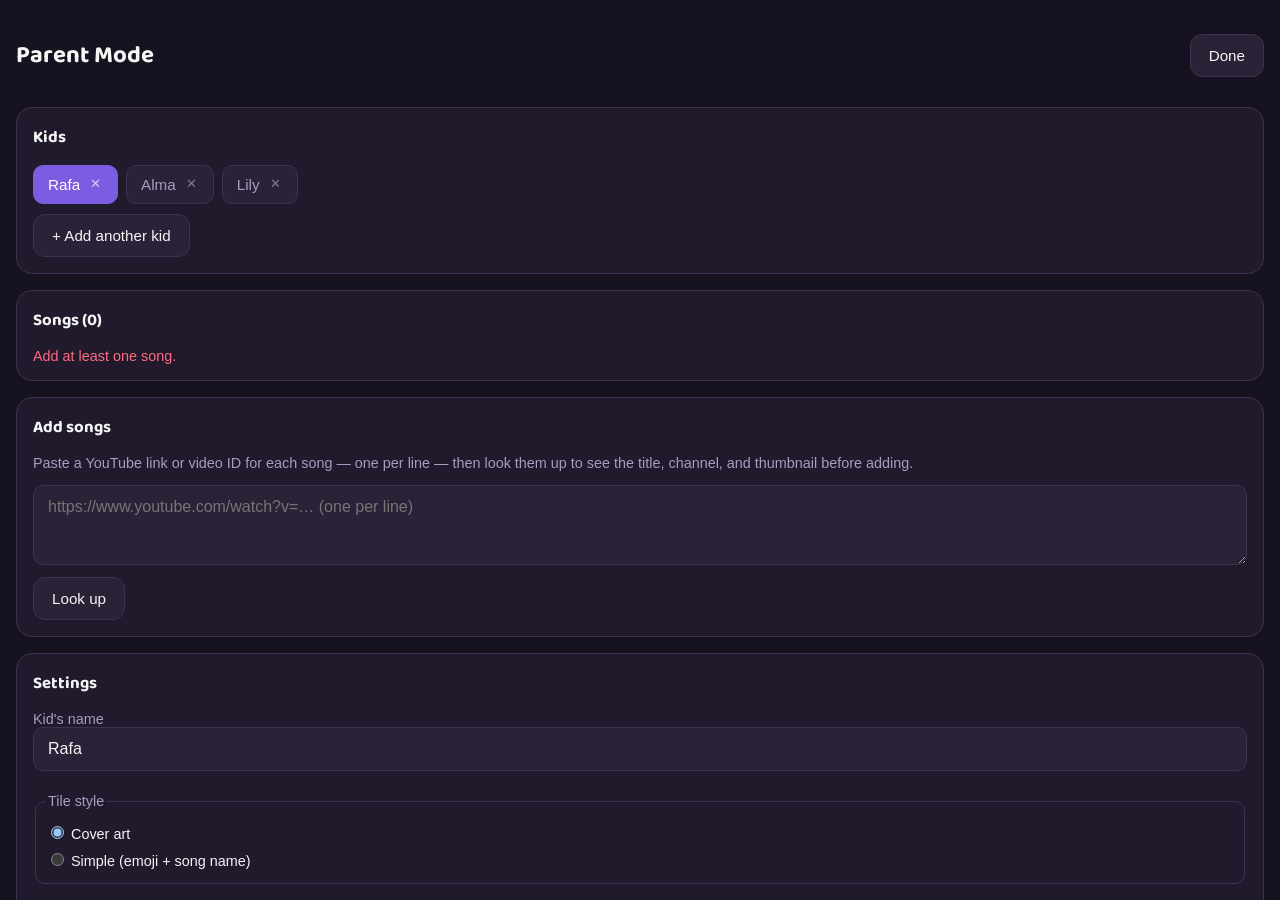
<file: index.html>
<!doctype html>
<html lang="en">
  <head>
    <meta charset="utf-8" />
    <meta name="viewport" content="width=device-width, initial-scale=1, maximum-scale=1, user-scalable=no, viewport-fit=cover" />
    <title>Kids Music Tiles</title>
    <meta name="mobile-web-app-capable" content="yes" />
    <meta name="apple-mobile-web-app-capable" content="yes" />
    <meta name="apple-mobile-web-app-status-bar-style" content="black-translucent" />
    <meta name="theme-color" content="#FFE8D6" />
    <link rel="manifest" href="manifest.webmanifest" />
    <link rel="apple-touch-icon" href="icon.svg" />
    <link rel="icon" href="icon.svg" type="image/svg+xml" />
    <link rel="preconnect" href="https://fonts.gstatic.com" crossorigin />
    <link href="https://fonts.googleapis.com/css2?family=Baloo+2:wght@500;700;800&display=swap" rel="stylesheet" />
    <link rel="stylesheet" href="style.css" />
  </head>
  <body>
    <!--
      Shown instead of the app when this page is opened as a local file
      (file://), which the module script below can't detect itself —
      Chromium refuses to even load an external `type="module"` script
      over file://, so app.js never runs and the whole page would
      otherwise stay blank with no explanation. This has to be a plain,
      non-module script so it still runs in that case.
    -->
    <div id="file-protocol-notice" hidden>
      <div class="login-card">
        <h1>Kids Music Tiles</h1>
        <p>
          This page was opened directly from a file (the address bar
          starts with <code>file://</code>), so it can't run — browsers
          block the app's own script from loading at all under
          <code>file://</code>, regardless of what it does. It needs to be
          loaded from a real web address instead.
        </p>
        <p class="muted">
          Open the deployed site instead, or serve this folder with a
          local static server (for example <code>python3 -m
          http.server</code>) and open the
          <code>http://127.0.0.1:&lt;port&gt;/</code> address it prints.
        </p>
      </div>
    </div>

    <main id="app">
      <!-- Kid mode -->
      <section id="kid-mode" class="view" hidden>
        <canvas id="kid-bg-visualizer" class="kid-bg-visualizer" aria-hidden="true" hidden></canvas>

        <div id="kid-greeting" class="kid-greeting" hidden></div>
        <div id="kid-lock-indicator" class="kid-lock-indicator" hidden aria-label="Song locked — can’t switch songs yet">🔒</div>
        <div id="kid-lock-toast" class="kid-lock-toast" hidden>🎵 Let’s finish this song first!</div>

        <div id="kid-grid" class="kid-grid"></div>

        <div id="sparkle-layer" class="sparkle-layer" aria-hidden="true"></div>

        <div id="kid-error" class="kid-error" hidden>
          <svg viewBox="0 0 200 140" class="cloud-illustration" aria-hidden="true">
            <ellipse cx="100" cy="80" rx="70" ry="40" fill="#EAE0FF" />
            <circle cx="55" cy="65" r="30" fill="#EAE0FF" />
            <circle cx="130" cy="60" r="35" fill="#EAE0FF" />
            <circle cx="95" cy="55" r="4" fill="#8A7FB8" />
            <path d="M85 55 q5 -6 10 0" stroke="#8A7FB8" stroke-width="3" fill="none" stroke-linecap="round" />
            <circle cx="125" cy="55" r="4" fill="#8A7FB8" />
            <path d="M115 55 q5 -6 10 0" stroke="#8A7FB8" stroke-width="3" fill="none" stroke-linecap="round" />
            <path d="M92 68 q8 8 16 0" stroke="#8A7FB8" stroke-width="3" fill="none" stroke-linecap="round" />
            <text x="148" y="34" font-size="20" fill="#B8ACDE" font-family="'Baloo 2', sans-serif">z</text>
            <text x="163" y="20" font-size="15" fill="#B8ACDE" font-family="'Baloo 2', sans-serif">z</text>
          </svg>
          <div id="kid-error-detail" class="kid-error-detail"></div>
        </div>

        <button id="parent-gate-btn" class="parent-gate-btn" aria-label="Parent settings">
          <span class="parent-gate-fill"></span>
        </button>

        <div id="now-playing-overlay" class="now-playing-overlay" hidden>
          <div id="np-title" class="np-title"></div>
          <div class="np-row">
            <button id="back-to-tiles-btn" class="np-back" aria-label="Pause and go back to tiles">&#9209;</button>
            <div id="np-art" class="np-art"></div>
            <div class="np-progress"><div id="np-progress-bar" class="np-progress-bar"></div></div>
            <button id="np-play-pause" class="np-play-pause" aria-label="Play or pause">&#9208;</button>
            <button id="np-viz-toggle" class="np-viz-toggle" aria-label="Toggle music visualizer" aria-pressed="false">
              <span class="viz-toggle-icon"><i></i><i></i><i></i></span>
              <span class="viz-toggle-winamp-icon" aria-hidden="true">🪩</span>
            </button>
          </div>
          <canvas id="np-visualizer" class="np-visualizer" aria-hidden="true" hidden></canvas>
        </div>
      </section>

      <!-- Parent gate challenge -->
      <section id="parent-gate-view" class="view" hidden>
        <form id="parent-gate-form" class="parent-gate-card">
          <h2 id="parent-gate-title">Enter parent PIN</h2>
          <p id="parent-gate-message" class="muted"></p>
          <input id="parent-gate-input" type="password" inputmode="numeric" pattern="[0-9]*" maxlength="4" autocomplete="off" class="pin-input" />
          <div id="parent-gate-error" class="warning" hidden></div>
          <div class="parent-gate-actions">
            <button type="button" id="parent-gate-cancel-btn" class="small-btn">Back to tiles</button>
            <button type="submit" class="big-btn">Continue</button>
          </div>
        </form>
      </section>

      <!-- Parent mode -->
      <section id="parent-mode-view" class="view" hidden>
        <header class="parent-header">
          <h1>Parent Mode</h1>
          <button id="parent-done-btn" class="small-btn">Done</button>
        </header>

        <section class="parent-section kids-section">
          <h2>Kids</h2>
          <div id="kid-tabs" class="kid-tabs"></div>
          <button type="button" id="add-kid-btn" class="small-btn">+ Add another kid</button>
        </section>

        <section class="parent-section">
          <h2>Songs (<span id="tile-count">0</span>)</h2>
          <div id="tile-count-warning" class="warning" hidden></div>
          <div id="tile-remove-status" class="tile-remove-status" role="status" aria-live="polite" hidden></div>
          <ul id="tile-list" class="tile-list"></ul>
        </section>

        <section class="parent-section">
          <h2>Add songs</h2>
          <p class="muted">
            Paste a YouTube link or video ID for each song — one per line — then
            look them up to see the title, channel, and thumbnail before adding.
          </p>
          <textarea id="add-links-input" class="text-input" rows="3" placeholder="https://www.youtube.com/watch?v=… (one per line)"></textarea>
          <button id="add-links-btn" class="small-btn">Look up</button>
          <div id="add-links-error" class="warning" hidden></div>
          <button id="add-all-btn" class="small-btn" hidden>Add all</button>
          <div id="add-links-results" class="result-list"></div>
        </section>

        <section class="parent-section">
          <h2>Settings</h2>
          <label class="settings-field">
            Kid's name
            <input id="kid-name-input" type="text" class="text-input" placeholder="e.g. Emma" maxlength="40" />
          </label>
          <fieldset class="settings-field">
            <legend>Tile style</legend>
            <label><input type="radio" name="tile-display" value="cover" /> Cover art</label>
            <label><input type="radio" name="tile-display" value="simple" /> Simple (emoji + song name)</label>
          </fieldset>
          <fieldset class="settings-field">
            <legend>When a song ends</legend>
            <label><input type="radio" name="end-of-song" value="stop" /> Stop</label>
            <label><input type="radio" name="end-of-song" value="repeat" /> Repeat this song</label>
            <label><input type="radio" name="end-of-song" value="continue" /> Continue to next tile</label>
          </fieldset>
          <fieldset class="settings-field">
            <legend>Background visualizer</legend>
            <label><input type="radio" name="visualizer-mode" value="off" /> Off</label>
            <label><input type="radio" name="visualizer-mode" value="subtle" /> Subtle glow</label>
            <label><input type="radio" name="visualizer-mode" value="winamp" /> Winamp mode (bright &amp; bold)</label>
          </fieldset>
          <label class="settings-field">
            Max volume (<span id="volume-value">100</span>%)
            <input id="volume-slider" type="range" min="0" max="100" value="100" />
          </label>
          <label class="settings-field">
            Sleep timer
            <select id="sleep-timer-select">
              <option value="">Off</option>
              <option value="15">15 minutes</option>
              <option value="30">30 minutes</option>
              <option value="45">45 minutes</option>
              <option value="60">60 minutes</option>
            </select>
          </label>
          <label class="settings-field settings-checkbox">
            <input id="hide-explicit-toggle" type="checkbox" />
            Hide explicit tracks
          </label>
          <label class="settings-field settings-checkbox">
            <input id="song-lock-toggle" type="checkbox" />
            Lock each song for 1 minute (no skipping to another tile right away)
          </label>
          <button id="change-pin-btn" class="small-btn">Change PIN</button>

          <div class="settings-field">
            <strong>Background playback (experimental)</strong>
            <p class="muted">
              Free YouTube accounts can't keep playing once you switch apps or
              lock the screen — only Premium accounts can, and that's decided
              by YouTube itself, not by this app. If this device's browser is
              already signed into a YouTube Premium account, trying to use
              that session here <em>might</em> let songs keep playing in the
              background — it isn't guaranteed even then, and it means
              YouTube's normal tracking cookies get set during playback
              (this app uses a privacy-preserving embed by default, which
              turning this on trades away). Applies device-wide, and reloads
              the app to take effect.
            </p>
            <div id="signed-in-session-status" class="muted"></div>
            <div class="row-actions">
              <a href="https://www.youtube.com" target="_blank" rel="noopener" class="small-btn">Open YouTube to sign in ↗</a>
              <button type="button" id="signed-in-session-btn" class="small-btn"></button>
            </div>
          </div>
        </section>

        <section class="parent-section bottom-actions-section">
          <button id="save-btn" class="big-btn full-width-btn">Save</button>
          <div id="save-status" class="muted save-status" aria-live="polite"></div>

          <div class="backup-actions">
            <h3 class="action-group-label">Back up &amp; share this setup</h3>
            <div class="row-actions">
              <button id="export-btn" class="small-btn">Export</button>
              <button id="import-btn" class="small-btn">Import</button>
              <button id="copy-link-btn" class="small-btn">Copy setup link</button>
            </div>
          </div>

          <button id="parent-done-btn-bottom" class="small-btn done-btn-bottom">Done</button>

          <input id="import-file-input" type="file" accept="application/json" hidden />
          <input id="color-picker-input" type="color" hidden />
        </section>
      </section>

      <!--
        Replaces window.confirm/alert/prompt everywhere in the app: those
        render as unstyled native browser chrome, which clashes hard with
        an otherwise fully custom UI in both kid and parent mode. Sits
        outside every .view on purpose so it works no matter which one is
        currently showing. See dialog.js.
      -->
      <div id="app-modal-backdrop" class="app-modal-backdrop" hidden>
        <div id="app-modal" class="app-modal" role="alertdialog" aria-modal="true" aria-labelledby="app-modal-title">
          <h3 id="app-modal-title"></h3>
          <p id="app-modal-message"></p>
          <input id="app-modal-input" class="text-input app-modal-input" hidden />
          <div class="app-modal-actions">
            <button type="button" id="app-modal-cancel-btn" class="small-btn"></button>
            <button type="button" id="app-modal-confirm-btn" class="big-btn"></button>
          </div>
        </div>
      </div>
    </main>

    <script>
      if (location.protocol === 'file:') {
        document.getElementById('file-protocol-notice').hidden = false;
        document.getElementById('app').hidden = true;
      }
    </script>
    <script type="module" src="app.js"></script>
  </body>
</html>
</file>
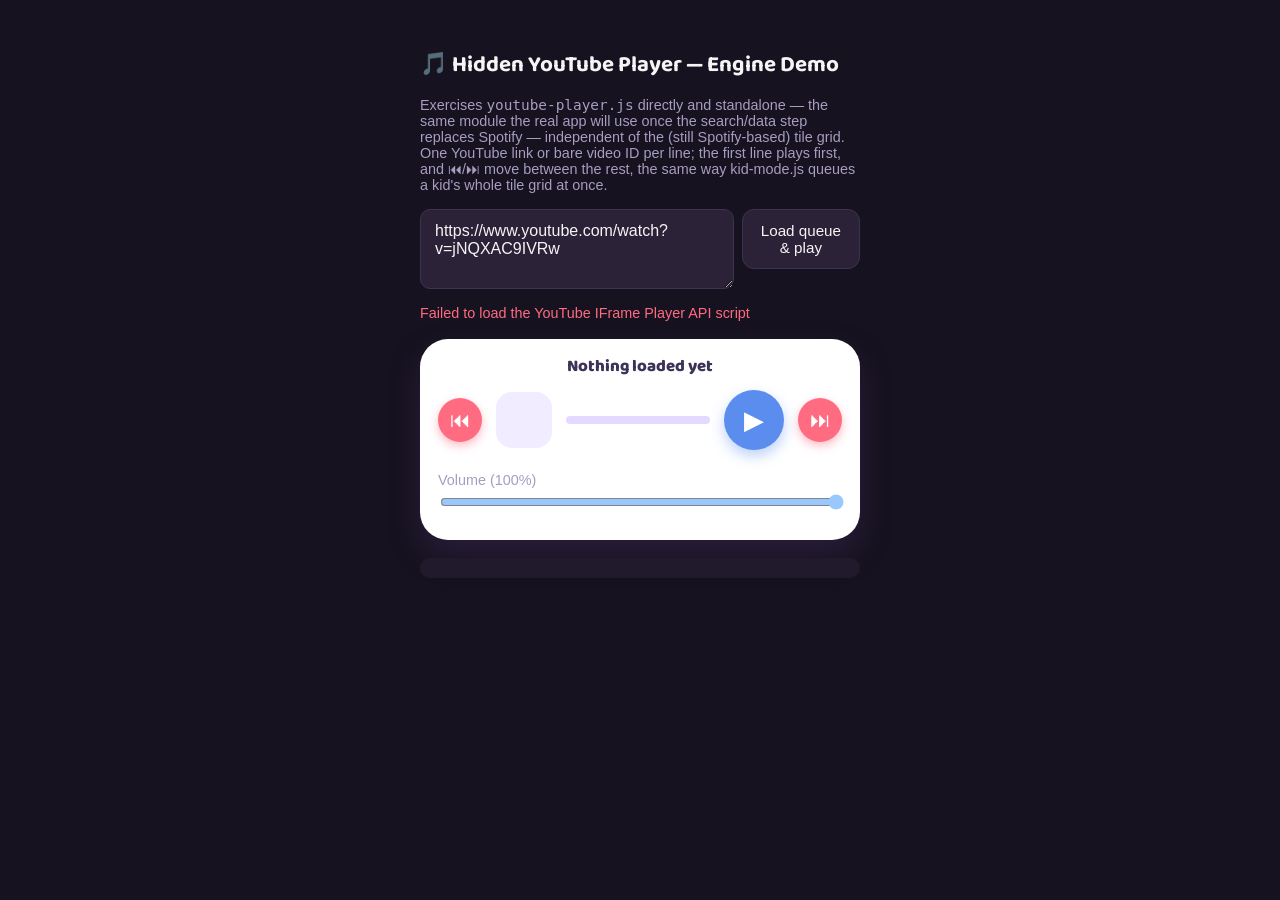
<file: youtube-player-demo.html>
<!doctype html>
<html lang="en">
  <head>
    <meta charset="utf-8" />
    <meta name="viewport" content="width=device-width, initial-scale=1" />
    <title>Hidden YouTube Player — Engine Demo</title>
    <link rel="preconnect" href="https://fonts.gstatic.com" crossorigin />
    <link href="https://fonts.googleapis.com/css2?family=Baloo+2:wght@500;700;800&display=swap" rel="stylesheet" />
    <link rel="stylesheet" href="style.css" />
    <style>
      /* Demo-page chrome only — not part of the reusable app UI, so it
         stays out of style.css. Everything below (.now-playing-overlay,
         .np-*, .text-input, .small-btn, .warning, .settings-field) is a
         real class from the actual kids' app, reused as-is to prove the
         engine drives the real UI look, not a lookalike. */
      body {
        display: flex;
        justify-content: center;
        min-height: 100vh;
        padding: 32px 16px;
      }
      .demo-shell {
        max-width: 440px;
        width: 100%;
      }
      .demo-shell h1 {
        font-family: 'Baloo 2', ui-rounded, sans-serif;
        font-size: 1.4rem;
        margin-bottom: 4px;
      }
      .demo-input-row {
        display: flex;
        gap: 8px;
        margin: 16px 0 6px;
        align-items: flex-start;
      }
      .demo-input-row textarea {
        flex: 1;
        min-height: 64px;
        resize: vertical;
      }
      .demo-log {
        margin-top: 18px;
        background: var(--surface);
        border-radius: 12px;
        padding: 10px 12px;
        font-size: 0.76rem;
        font-family: ui-monospace, SFMono-Regular, Menlo, monospace;
        max-height: 180px;
        overflow-y: auto;
        color: var(--muted);
      }
      .demo-log div {
        margin-bottom: 2px;
      }
      .now-playing-overlay.demo-static {
        position: static;
        margin-top: 18px;
        color: #3d3358;
      }
      .demo-volume-row {
        margin-top: 12px;
      }
    </style>
  </head>
  <body>
    <div class="demo-shell">
      <h1>🎵 Hidden YouTube Player — Engine Demo</h1>
      <p class="muted">
        Exercises <code>youtube-player.js</code> directly and standalone — the same module the
        real app will use once the search/data step replaces Spotify — independent of the
        (still Spotify-based) tile grid. One YouTube link or bare video ID per line; the first
        line plays first, and ⏮/⏭ move between the rest, the same way kid-mode.js queues a
        kid's whole tile grid at once.
      </p>

      <div class="demo-input-row">
        <textarea id="demo-video-input" class="text-input" rows="3"></textarea>
        <button id="demo-load-btn" class="small-btn">Load queue<br />&amp; play</button>
      </div>
      <div id="demo-error" class="warning" hidden></div>
      <div id="demo-ready" class="muted">Loading the YouTube IFrame API…</div>

      <div id="now-playing-overlay" class="now-playing-overlay demo-static">
        <div id="np-title" class="np-title">Nothing loaded yet</div>
        <div id="np-ad-notice" class="np-ad-notice" hidden>🔊 Playing an advertisement…</div>
        <div class="np-row">
          <button id="np-previous" class="np-back" aria-label="Previous">⏮</button>
          <div id="np-art" class="np-art"></div>
          <div class="np-progress"><div id="np-progress-bar" class="np-progress-bar"></div></div>
          <button id="np-play-pause" class="np-play-pause" aria-label="Play or pause">▶</button>
          <button id="np-next" class="np-back" aria-label="Next">⏭</button>
        </div>
        <label class="settings-field demo-volume-row">
          Volume (<span id="demo-volume-value">100</span>%)
          <input id="demo-volume-slider" type="range" min="0" max="100" value="100" />
        </label>
      </div>

      <div id="demo-log" class="demo-log"></div>
    </div>

    <script type="module" src="youtube-player-demo.js"></script>
  </body>
</html>
</file>
<file: style.css>
:root {
  color-scheme: dark;
  /* A dark theme, but a warm purple-tinted one rather than neutral gray —
     ties parent mode back to kid mode's purple accent family (the gate
     button/PIN screen already use this hue) instead of reading as an
     unrelated generic admin panel bolted onto a colorful kids' app. */
  --bg: #16121f;
  --surface: #211a2c;
  --surface-2: #2b2238;
  --text: #f5f5f5;
  --muted: #a89cc0;
  --accent: #7c5ce0;
  --accent-active: #634ab3;
  --danger: #ff6b81;
  --border: #3d3350;
}

* {
  box-sizing: border-box;
}

html,
body {
  height: 100%;
  margin: 0;
  overscroll-behavior: none;
}

body {
  background: var(--bg);
  color: var(--text);
  font-family: -apple-system, BlinkMacSystemFont, 'Segoe UI', Roboto, sans-serif;
}

#app {
  height: 100vh;
  /* Mobile browsers report 100vh as if their address bar were hidden, so a
     bottom-anchored absolutely positioned child (the now-playing bar) ends
     up partly below the actually-visible fold whenever that chrome is
     shown — it looks shoved against the edge instead of floating above it.
     100dvh tracks the real, current viewport; older browsers that don't
     understand it just ignore this line and keep the 100vh above. */
  height: 100dvh;
  overflow: hidden;
}

.view {
  height: 100%;
}

[hidden] {
  display: none !important;
}

button {
  font-family: inherit;
}

h1,
h2 {
  font-family: 'Baloo 2', ui-rounded, 'Segoe UI', sans-serif;
}

/* ---------- file:// notice (replaces #app; app.js can't load to hide it itself) ---------- */
#file-protocol-notice {
  height: 100vh;
  display: flex;
  align-items: center;
  justify-content: center;
  padding: 24px;
}
#file-protocol-notice code {
  background: var(--surface-2);
  border-radius: 4px;
  padding: 1px 5px;
  font-size: 0.9em;
}

/* ---------- Login (vestigial: only .login-card is still used, by the
   file-protocol notice — the Spotify login view itself is gone) ---------- */
.login-card {
  text-align: center;
  padding: 24px;
}
.login-card h1 {
  margin-bottom: 24px;
}

.big-btn {
  font-size: 1.3rem;
  padding: 22px 36px;
  border-radius: 18px;
  border: none;
  background: var(--accent);
  color: #fff;
  font-weight: 700;
  cursor: pointer;
}
.big-btn:active {
  background: var(--accent-active);
}
.small-btn {
  font-size: 0.95rem;
  padding: 12px 18px;
  border-radius: 12px;
  border: 1px solid var(--border);
  background: var(--surface-2);
  color: var(--text);
  cursor: pointer;
}
.small-btn:disabled {
  color: var(--muted);
  cursor: not-allowed;
}
.warning {
  color: var(--danger);
  font-size: 0.9rem;
  margin-top: 8px;
}
.muted {
  color: var(--muted);
  font-size: 0.9rem;
}
/* ---------- Kid mode ---------- */
#kid-mode {
  position: relative;
  height: 100%;
  touch-action: manipulation;
  overscroll-behavior: none;
  -webkit-user-select: none;
  user-select: none;
  -webkit-touch-callout: none;
  background: linear-gradient(160deg, #fff3e0 0%, #ffe1ec 45%, #dcf2ff 100%);
}

.kid-bg-visualizer {
  /* Sits between #kid-mode's own gradient and everything else in kid
     mode — an ambient glow behind the tiles, never competing with them.
     Opacity/blur (in visualizer.js's 'ambient-backdrop' variant) already
     keeps it subtle; z-index here is what keeps it strictly *behind* the
     grid rather than relying on DOM order, since an absolutely positioned
     element doesn't naturally stack below a static sibling that follows it. */
  position: absolute;
  inset: 0;
  z-index: 0;
  width: 100%;
  height: 100%;
  transition: opacity 0.4s ease;
}

.kid-greeting {
  /* Now that one device serves multiple kids, this is the only reliable
     "who's up" indicator — the tab/home-screen-icon title is deliberately
     no longer per-kid (a home-screen shortcut's label is cached by the OS
     at the moment it's added and won't reflect later switches), so this
     needs to read clearly at a glance rather than as a small corner badge. */
  position: absolute;
  top: calc(env(safe-area-inset-top, 0px) + 14px);
  left: 50%;
  transform: translateX(-50%);
  font-family: 'Baloo 2', ui-rounded, 'Segoe UI', sans-serif;
  font-weight: 700;
  font-size: 1.3rem;
  color: #6b5b95;
  background: rgba(255, 255, 255, 0.85);
  padding: 8px 22px;
  border-radius: 999px;
  box-shadow: 0 4px 12px rgba(90, 60, 130, 0.15);
  z-index: 4;
}

.kid-lock-indicator {
  /* Persistent counterpart to .kid-lock-toast below: that only flashes for
     ~2s right when a tap on a *different* tile gets refused, so "we're in
     the lock window" is otherwise invisible until a kid (or parent)
     happens to trigger a refusal. This stays up for the whole minute
     instead — armed by kid-mode.js the moment a song locks in, kept in
     sync with songLockedUntil rather than with whether a tile is actively
     "playing" (the lock itself keeps refusing other tiles for the rest of
     the minute even after the stop button clears the active tile).

     A fixed-size icon badge on purpose, not a labeled pill like the
     greeting below: .kid-greeting is centered with `left: 50%` and
     width:auto, and the shrink-to-fit width the browser computes for that
     (available width = containing-block width *minus* that 50% left
     offset, since right is auto) lets it claim up to half the viewport
     before wrapping — so even an ordinary short name's pill can reach well
     into this same top-left corner, not just an unusually long one
     (verified by rendering it at a few name lengths/viewport widths).
     Matching .parent-gate-btn's fixed 36px circle in the opposite corner
     keeps this one out of the greeting's reach at any name length, the
     same way that existing button already is. */
  position: absolute;
  top: calc(env(safe-area-inset-top, 0px) + 12px);
  left: calc(env(safe-area-inset-left, 0px) + 12px);
  z-index: 4;
  width: 36px;
  height: 36px;
  border-radius: 50%;
  display: flex;
  align-items: center;
  justify-content: center;
  font-size: 1.15rem;
  background: rgba(40, 30, 60, 0.92);
  box-shadow: 0 2px 6px rgba(0, 0, 0, 0.25);
  animation: lock-indicator-pulse 2s ease-in-out infinite;
}
@keyframes lock-indicator-pulse {
  0%,
  100% {
    box-shadow: 0 2px 6px rgba(0, 0, 0, 0.25), 0 0 0 0 rgba(255, 209, 102, 0.55);
  }
  50% {
    box-shadow: 0 2px 6px rgba(0, 0, 0, 0.25), 0 0 0 6px rgba(255, 209, 102, 0);
  }
}

.kid-lock-toast {
  /* Feedback for "blocked songs mode": shown for a couple seconds when a
     tap on a different tile is refused because the current song hasn't
     been playing for a minute yet. opacity: 0 at rest so it's invisible
     even before .is-visible's animation ever runs a first time; toggling
     [hidden] off/on (not just the class) restarts the animation reliably
     even on back-to-back refused taps, since re-inserting into the render
     tree resets animation state the way just re-adding a class wouldn't. */
  position: absolute;
  top: calc(env(safe-area-inset-top, 0px) + 70px);
  left: 50%;
  transform: translateX(-50%);
  z-index: 6;
  background: rgba(40, 30, 60, 0.92);
  color: #fff;
  font-family: 'Baloo 2', ui-rounded, 'Segoe UI', sans-serif;
  font-weight: 700;
  font-size: 1.05rem;
  padding: 10px 22px;
  border-radius: 999px;
  box-shadow: 0 6px 16px rgba(0, 0, 0, 0.25);
  pointer-events: none;
  white-space: nowrap;
  opacity: 0;
}
.kid-lock-toast.is-visible {
  animation: lock-toast-pop 1.8s ease-out forwards;
}
@keyframes lock-toast-pop {
  0% {
    transform: translateX(-50%) translateY(-10px) scale(0.9);
    opacity: 0;
  }
  15% {
    transform: translateX(-50%) translateY(0) scale(1);
    opacity: 1;
  }
  75% {
    transform: translateX(-50%) translateY(0) scale(1);
    opacity: 1;
  }
  100% {
    transform: translateX(-50%) translateY(-6px) scale(0.95);
    opacity: 0;
  }
}

.kid-grid {
  --cols: 2;
  --rows: 2;
  position: relative;
  z-index: 1;
  display: grid;
  /* Both sides of minmax are fixed lengths on purpose, not 1fr: a flexible
     1fr track always claims its full equal share of the grid's height/
     width, even once the tile inside it hits its own cap — with few tiles
     on a tall screen that left each tile stranded, alone, in the middle of
     an oversized cell, far from its neighbors. Capping the track itself
     means tiles simply cluster together with `gap` between them, and any
     leftover room collects around the whole cluster instead (via
     justify/align-content) rather than between tiles. The 64px floor still
     keeps tiles tappable if the count grows large enough to shrink them;
     past that floor the grid overflows its own scroll area rather than
     shrinking tiles below tap size.

     Rows are `auto` (content-sized), not a matching minmax(), on purpose:
     each card's circle is sized off its own *width* (the column track),
     so a fixed row-height guess could resolve shorter than that width on
     a narrow phone with few columns — especially once the now-playing
     bar's bottom padding eats into the available height — and a circle
     squeezed shorter than it is wide renders as an oval. Auto rows instead
     grow to fit whatever the (always-square) card actually needs, so the
     circle is never distorted; if that doesn't fit the viewport, the grid
     scrolls (overflow-y below) rather than warping a tile's shape. */
  grid-template-columns: repeat(var(--cols), minmax(64px, 190px));
  grid-template-rows: repeat(var(--rows), auto);
  justify-content: center;
  align-content: center;
  gap: 18px;
  height: 100%;
  padding: 20px;
  /* Extra top/bottom clearance for the two floating overlays that sit on
     top of the grid without reserving any layout space of their own
     (both position:absolute) — the "<Name>'s Music" greeting pill and the
     now-playing bar. Set by kid-mode.js's updateGreetingClearance() and
     updateGridClearance() to each one's own current size; without this,
     a short tile count can center the grid's rows enough that the top
     row renders straight under the greeting pill, and the bottom row has
     no way to scroll clear of the now-playing bar. Both default to 0, a
     no-op, whenever their overlay is hidden. */
  padding-top: calc(20px + var(--greeting-clearance, 0px));
  padding-bottom: calc(20px + var(--overlay-clearance, 0px));
  overflow-y: auto;
}

/* While one tile is playing (or paused-but-selected, in simple mode),
   fade the rest back so the active one reads as the obvious answer to
   "which song is on" at a glance, not just via its own glow/bounce
   competing against every other pastel tile at full strength. */
.kid-grid.has-active-tile .kid-tile:not(.is-playing):not(.is-paused) {
  opacity: 0.5;
}

.kid-tile {
  --tile-color: #ffadad;
  position: relative;
  border: none;
  background: none;
  display: flex;
  flex-direction: column;
  align-items: center;
  justify-content: center;
  gap: 8px;
  padding: 0;
  width: 100%;
  height: 100%;
  max-width: 190px;
  justify-self: center;
  align-self: center;
  cursor: pointer;
  transition: opacity 0.25s ease;
}

/* The round part of the card — a solid short "bottom edge" instead of a
   diffuse glow or a colored ring, so it still reads as a chunky flat-color
   toy puck rather than a glossy photo. Sized off its own width (the grid
   row is `auto` precisely so it always has room to match); flex-shrink:0
   is a second line of defense so nothing can squeeze it shorter than that
   width and turn the circle into an oval. */
.kid-tile-art {
  position: relative;
  overflow: hidden;
  flex-shrink: 0;
  width: 100%;
  aspect-ratio: 1 / 1;
  max-width: 190px;
  border-radius: 50%;
  background-color: var(--tile-color);
  background-size: cover;
  background-position: center;
  display: flex;
  align-items: center;
  justify-content: center;
  padding: 6px;
  box-shadow: 0 6px 0 rgba(35, 25, 65, 0.14), 0 10px 18px rgba(35, 25, 65, 0.14);
  transition: transform 0.12s ease, box-shadow 0.12s ease;
}
.kid-tile:active .kid-tile-art {
  /* Presses down into its own shadow, like a physical toy button. */
  transform: translateY(4px) scale(0.97);
  box-shadow: 0 2px 0 rgba(35, 25, 65, 0.14), 0 4px 10px rgba(35, 25, 65, 0.12);
}
.kid-tile.is-locked-shake {
  /* "No" feedback for a tile refused by song-lock mode — a shake reads as
     "not that one" without needing any text on the tile itself. */
  animation: tile-shake 0.4s ease-in-out;
}
@keyframes tile-shake {
  0%,
  100% {
    transform: translateX(0);
  }
  20% {
    transform: translateX(-6px);
  }
  40% {
    transform: translateX(6px);
  }
  60% {
    transform: translateX(-4px);
  }
  80% {
    transform: translateX(4px);
  }
}

/* Holds the 1 (or, for an override, up to 2) emoji glyphs that make up a
   tile's icon, centered as a unit regardless of count. */
.kid-tile-emoji-group {
  position: relative;
  z-index: 1;
  display: flex;
  align-items: center;
  justify-content: center;
  gap: 4px;
  max-width: 100%;
}
.kid-tile-emoji {
  font-size: min(14vw, 5.5rem);
  line-height: 1;
}
/* An override can hold 2 emoji sharing one circle — shrink the pair so
   both sit side by side instead of crowding past the tile's edge. */
.kid-tile-art .kid-tile-emoji-group--pair .kid-tile-emoji {
  font-size: min(9vw, 3.4rem);
}
.kid-tile-emoji-fallback {
  /* Dimmed relative to a real emoji override or simple-mode icon, so it
     reads as "no art available for this one" rather than a deliberate
     choice a parent made. */
  opacity: 0.55;
}
/* The name, below the circle rather than overlaid on it — plain text reads
   clearly against the page's own light gradient backdrop, so it no longer
   needs the translucent pill background it used when it sat on top of busy
   album art or color. One line plus an ellipsis keeps every card the same
   tidy shape regardless of how long a song's title runs. */
.kid-tile-label {
  font-family: 'Baloo 2', ui-rounded, 'Segoe UI', sans-serif;
  font-weight: 800;
  font-size: 1rem;
  line-height: 1.2;
  color: #3d3358;
  text-align: center;
  max-width: 100%;
  white-space: nowrap;
  overflow: hidden;
  text-overflow: ellipsis;
}

.kid-tile-eq {
  position: absolute;
  bottom: 10%;
  left: 50%;
  transform: translateX(-50%);
  display: none;
  gap: 4px;
  align-items: flex-end;
  height: 28px;
  padding: 5px 7px;
  /* Opaque white (rather than the old translucent dark chip) so the badge
     itself — not just the ring around the tile — reads clearly against
     every pastel fill and every piece of album art alike. Centered on the
     circle's own bottom edge rather than tucked into a corner, which on a
     round shape would hang half off the card. */
  background: rgba(255, 255, 255, 0.95);
  border-radius: 10px;
  box-shadow: 0 2px 6px rgba(0, 0, 0, 0.25);
}
.kid-tile.is-playing .kid-tile-art {
  animation: tile-bounce 1s ease-in-out infinite, tile-pulse-glow 1.6s ease-in-out infinite;
}
.kid-tile.is-playing .kid-tile-eq {
  display: flex;
}
/* Simple mode has no now-playing bar, so a paused-but-still-selected tile
   needs its own look — a steady version of the ring .is-playing pulses
   (still reads as "this one's picked"), no bounce, and a pause glyph
   instead of the dancing eq bars, so a re-tap's effect (resume) is
   obvious without needing a separate play/pause button anywhere. */
.kid-tile.is-paused .kid-tile-art {
  box-shadow: 0 6px 0 rgba(35, 25, 65, 0.14), 0 12px 22px rgba(35, 25, 65, 0.22), 0 0 0 6px rgba(255, 255, 255, 0.95), 0 0 16px 2px rgba(255, 209, 102, 0.5);
}
.kid-tile.is-paused .kid-tile-pause {
  display: flex;
}
.kid-tile-eq i {
  width: 5px;
  border-radius: 3px;
  background: linear-gradient(180deg, #ff6b6b, #ffd166, #06d6a0);
  animation: eq-bounce 0.9s ease-in-out infinite;
}
.kid-tile-eq i:nth-child(1) {
  height: 9px;
  animation-delay: 0s;
}
.kid-tile-eq i:nth-child(2) {
  height: 20px;
  animation-delay: 0.2s;
}
.kid-tile-eq i:nth-child(3) {
  height: 14px;
  animation-delay: 0.4s;
}

/* Same badge shape/position as .kid-tile-eq, shown instead of it while
   .is-paused — two static bars read as a pause glyph without needing an
   emoji font's ⏸ (inconsistent glyph coverage/alignment across devices). */
.kid-tile-pause {
  position: absolute;
  bottom: 10%;
  left: 50%;
  transform: translateX(-50%);
  display: none;
  align-items: center;
  justify-content: center;
  gap: 4px;
  width: 28px;
  height: 28px;
  background: rgba(255, 255, 255, 0.95);
  border-radius: 10px;
  box-shadow: 0 2px 6px rgba(0, 0, 0, 0.25);
}
.kid-tile-pause::before,
.kid-tile-pause::after {
  content: '';
  width: 4px;
  height: 14px;
  border-radius: 2px;
  background: #6b5b95;
}

@keyframes tile-bounce {
  0%,
  100% {
    transform: scale(1) translateY(0);
  }
  50% {
    transform: scale(1.035) translateY(-4px);
  }
}
/* A bright white ring plus a warm pulsing glow (rather than a static,
   matching-color halo) so the active tile pops against every pastel fill
   the same way, and draws the eye rather than sitting there quietly. */
@keyframes tile-pulse-glow {
  0%,
  100% {
    box-shadow: 0 6px 0 rgba(35, 25, 65, 0.14), 0 12px 22px rgba(35, 25, 65, 0.22), 0 0 0 6px rgba(255, 255, 255, 0.95), 0 0 16px 2px rgba(255, 209, 102, 0.5);
  }
  50% {
    box-shadow: 0 6px 0 rgba(35, 25, 65, 0.14), 0 12px 22px rgba(35, 25, 65, 0.22), 0 0 0 6px rgba(255, 255, 255, 0.95), 0 0 28px 6px rgba(255, 209, 102, 0.85);
  }
}
@keyframes eq-bounce {
  0%,
  100% {
    transform: scaleY(0.4);
  }
  50% {
    transform: scaleY(1);
  }
}

.sparkle-layer {
  position: fixed;
  inset: 0;
  pointer-events: none;
  z-index: 6;
  overflow: hidden;
}
.sparkle {
  position: absolute;
  font-size: 1.6rem;
  transform: translate(-50%, -50%);
  animation: sparkle-burst 0.7s ease-out forwards;
}
@keyframes sparkle-burst {
  0% {
    transform: translate(-50%, -50%) scale(0.4);
    opacity: 1;
  }
  100% {
    transform: translate(calc(-50% + var(--dx)), calc(-50% + var(--dy))) scale(1.1);
    opacity: 0;
  }
}

.kid-error {
  position: absolute;
  inset: 0;
  z-index: 3;
  display: flex;
  flex-direction: column;
  align-items: center;
  justify-content: center;
  gap: 12px;
  background: linear-gradient(160deg, #fff3e0 0%, #ffe1ec 45%, #dcf2ff 100%);
}
.cloud-illustration {
  width: 220px;
  height: auto;
  animation: cloud-bob 3s ease-in-out infinite;
}
@keyframes cloud-bob {
  0%,
  100% {
    transform: translateY(0);
  }
  50% {
    transform: translateY(-8px);
  }
}
.kid-error-detail {
  color: #9a8fc2;
  font-size: 0.7rem;
  max-width: 80%;
  text-align: center;
}

.parent-gate-btn {
  /* Top corner, not bottom: the now-playing overlay spans the bottom edge
     while a song is active, and would otherwise sit on top of this button
     and make parent mode unreachable while anything is playing.
     Deliberately visible-but-plain rather than colorful: a parent needs
     to be able to find it on a light background, but it shouldn't read as
     an inviting button to a toddler the way the bright tiles do. */
  position: absolute;
  top: calc(env(safe-area-inset-top, 0px) + 12px);
  right: calc(env(safe-area-inset-right, 0px) + 12px);
  width: 36px;
  height: 36px;
  border-radius: 50%;
  border: 2px solid rgba(107, 91, 149, 0.35);
  background: rgba(255, 255, 255, 0.9);
  box-shadow: 0 2px 6px rgba(90, 60, 130, 0.2);
  padding: 4px;
  overflow: hidden;
  z-index: 5;
}
.parent-gate-fill {
  display: block;
  width: 100%;
  height: 100%;
  border-radius: 50%;
  background: #b892ff;
  transform: scale(0);
  transform-origin: center;
  transition: transform 3s linear;
}
.parent-gate-btn.is-holding .parent-gate-fill {
  transform: scale(1);
}

.now-playing-overlay {
  position: absolute;
  /* env(safe-area-inset-*) keeps this floating clear of a notch/home
     indicator on the sides too, not just the bottom (matters in landscape). */
  left: calc(env(safe-area-inset-left, 0px) + 12px);
  right: calc(env(safe-area-inset-right, 0px) + 12px);
  bottom: calc(env(safe-area-inset-bottom, 0px) + 12px);
  z-index: 2;
  background: #fff;
  border-radius: 28px;
  box-shadow: 0 14px 32px rgba(90, 60, 130, 0.28);
  padding: 14px 18px;
  display: flex;
  flex-direction: column;
  gap: 10px;
  animation: overlay-in 0.25s ease-out;
}
@keyframes overlay-in {
  from {
    transform: translateY(20px);
    opacity: 0;
  }
  to {
    transform: translateY(0);
    opacity: 1;
  }
}
.np-title {
  /* The bar previously showed only a thumbnail with no text anywhere —
     fine for a kid recognizing songs by picture, but gives a parent (or a
     simple-mode reader) no way to confirm which song is on without
     opening parent mode. */
  font-family: 'Baloo 2', ui-rounded, 'Segoe UI', sans-serif;
  font-weight: 800;
  font-size: 1.05rem;
  color: #3d3358;
  text-align: center;
  white-space: nowrap;
  overflow: hidden;
  text-overflow: ellipsis;
  padding: 0 4px;
}
.np-row {
  display: flex;
  align-items: center;
  gap: 14px;
}
.np-back {
  /* A plain "‹" here used to just hide this bar while the song kept
     playing silently out of view — easy to read as broken, since tapping
     it didn't seem to do anything. It now also pauses (see kid-mode.js),
     so it's styled and iconed like the other real media controls in this
     row instead of a quiet, easy-to-miss chevron. */
  width: 44px;
  height: 44px;
  border-radius: 50%;
  border: none;
  background: #ff6b81;
  color: #fff;
  font-size: 1.3rem;
  cursor: pointer;
  flex-shrink: 0;
  display: flex;
  align-items: center;
  justify-content: center;
  box-shadow: 0 4px 10px rgba(255, 107, 129, 0.45);
}
.np-art {
  width: 56px;
  height: 56px;
  border-radius: 16px;
  background-size: cover;
  background-position: center;
  background-color: #f1ecff;
  display: flex;
  align-items: center;
  justify-content: center;
  flex-shrink: 0;
}
.np-emoji {
  font-size: 1.8rem;
}
.np-art .kid-tile-emoji-group--pair .np-emoji {
  font-size: 1.1rem;
}
.np-progress {
  flex: 1;
  height: 8px;
  background: #e4daff;
  border-radius: 4px;
  overflow: hidden;
}
.np-progress-bar {
  height: 100%;
  width: 0%;
  background: linear-gradient(90deg, #ff6b6b, #ffd166, #06d6a0);
}
.np-play-pause {
  font-size: 1.6rem;
  width: 60px;
  height: 60px;
  border-radius: 50%;
  border: none;
  background: #5b8def;
  color: #fff;
  cursor: pointer;
  flex-shrink: 0;
  box-shadow: 0 6px 14px rgba(91, 141, 239, 0.4);
}

.np-viz-toggle {
  width: 44px;
  height: 44px;
  border-radius: 50%;
  border: none;
  background: #efe9fb;
  color: #6b5b95;
  cursor: pointer;
  flex-shrink: 0;
  display: flex;
  align-items: center;
  justify-content: center;
  transition: background 0.15s ease, box-shadow 0.15s ease;
}
.np-viz-toggle.is-active {
  background: #2a1f45;
  box-shadow: 0 0 0 3px rgba(184, 146, 255, 0.45);
}
.np-viz-toggle.is-winamp {
  /* Same active treatment, but a hot vivid gradient instead of flat dark
     purple — a visibly different "turned up" state for the second tap in
     the off -> subtle -> winamp cycle, not just the same icon glowing
     slightly differently. */
  background: linear-gradient(135deg, #ff1744, #ff9100, #00e676);
  box-shadow: 0 0 0 3px rgba(255, 145, 0, 0.55);
}
/* A distinct icon for the "turned up" state, not just the same eq bars in
   a different color — swapped in by .is-winamp below. */
.viz-toggle-winamp-icon {
  display: none;
  font-size: 1.3rem;
  line-height: 1;
  animation: winamp-icon-spin 3s linear infinite;
}
.np-viz-toggle.is-winamp .viz-toggle-icon {
  display: none;
}
.np-viz-toggle.is-winamp .viz-toggle-winamp-icon {
  display: block;
}
@keyframes winamp-icon-spin {
  from {
    transform: rotate(0deg);
  }
  to {
    transform: rotate(360deg);
  }
}
.viz-toggle-icon {
  display: flex;
  align-items: flex-end;
  gap: 3px;
  height: 18px;
}
.viz-toggle-icon i {
  width: 4px;
  border-radius: 2px;
  background: currentColor;
  opacity: 0.55;
}
.viz-toggle-icon i:nth-child(1) {
  height: 7px;
}
.viz-toggle-icon i:nth-child(2) {
  height: 16px;
}
.viz-toggle-icon i:nth-child(3) {
  height: 11px;
}
.np-viz-toggle.is-active .viz-toggle-icon i {
  opacity: 1;
  background: #ffe135;
  animation: eq-bounce 0.9s ease-in-out infinite;
}
.np-viz-toggle.is-active .viz-toggle-icon i:nth-child(1) {
  animation-delay: 0s;
}
.np-viz-toggle.is-active .viz-toggle-icon i:nth-child(2) {
  animation-delay: 0.2s;
}
.np-viz-toggle.is-active .viz-toggle-icon i:nth-child(3) {
  animation-delay: 0.4s;
}

.np-visualizer {
  display: block;
  width: 100%;
  height: 56px;
  border-radius: 14px;
  background: #0c0716;
  box-shadow: inset 0 0 0 2px rgba(255, 255, 255, 0.08), inset 0 3px 10px rgba(0, 0, 0, 0.5);
  transform-origin: top;
  animation: viz-in 0.2s ease-out;
}
@keyframes viz-in {
  from {
    transform: scaleY(0);
    opacity: 0;
  }
  to {
    transform: scaleY(1);
    opacity: 1;
  }
}

/* ---------- Parent gate ---------- */
#parent-gate-view {
  display: flex;
  align-items: center;
  justify-content: center;
}
.parent-gate-card {
  background: var(--surface);
  border-radius: 20px;
  padding: 28px;
  text-align: center;
  width: min(320px, 90vw);
}

/* ---------- App modal (replaces window.confirm/alert/prompt) ---------- */
.app-modal-backdrop {
  position: fixed;
  inset: 0;
  z-index: 20;
  background: rgba(10, 6, 16, 0.6);
  display: flex;
  align-items: center;
  justify-content: center;
  padding: 24px;
  animation: app-modal-fade-in 0.15s ease-out;
}
@keyframes app-modal-fade-in {
  from {
    opacity: 0;
  }
  to {
    opacity: 1;
  }
}
.app-modal {
  background: var(--surface);
  border: 1px solid var(--border);
  border-radius: 20px;
  padding: 24px;
  width: min(360px, 100%);
  text-align: left;
  animation: app-modal-pop-in 0.15s ease-out;
}
@keyframes app-modal-pop-in {
  from {
    transform: scale(0.95) translateY(6px);
    opacity: 0;
  }
  to {
    transform: scale(1) translateY(0);
    opacity: 1;
  }
}
#app-modal-title {
  margin: 0 0 8px;
  font-size: 1.1rem;
}
#app-modal-message {
  margin: 0 0 4px;
  color: var(--muted);
  line-height: 1.4;
}
.app-modal-input {
  margin-top: 12px;
}
.app-modal-actions {
  display: flex;
  justify-content: flex-end;
  gap: 10px;
  margin-top: 20px;
}
.danger-btn {
  background: var(--danger) !important;
}
.pin-input {
  font-size: 2rem;
  letter-spacing: 0.5em;
  text-align: center;
  width: 100%;
  padding: 12px;
  margin: 16px 0;
  border-radius: 12px;
  border: 1px solid var(--border);
  background: var(--surface-2);
  color: var(--text);
}
.parent-gate-actions {
  display: flex;
  gap: 10px;
  justify-content: center;
}

/* ---------- Parent mode ---------- */
#parent-mode-view {
  height: 100%;
  overflow-y: auto;
  padding: 16px;
  -webkit-user-select: auto;
  user-select: auto;
}
.parent-header {
  display: flex;
  align-items: center;
  justify-content: space-between;
  margin-bottom: 12px;
}
.parent-section {
  background: var(--surface);
  border: 1px solid var(--border);
  border-radius: 16px;
  padding: 16px;
  margin-bottom: 16px;
}
.parent-section h2 {
  margin-top: 0;
  font-size: 1.05rem;
}

.kid-tabs {
  display: flex;
  flex-wrap: wrap;
  gap: 8px;
  margin-bottom: 10px;
}
.kid-tab {
  display: flex;
  align-items: center;
  gap: 8px;
  padding: 10px 14px;
  border-radius: 10px;
  border: 1px solid var(--border);
  background: var(--surface-2);
  color: var(--muted);
  cursor: pointer;
  font-size: 0.95rem;
}
.kid-tab.active {
  background: var(--accent);
  color: #fff;
  border-color: var(--accent);
}
.kid-tab-remove {
  opacity: 0.7;
  font-size: 0.8rem;
  line-height: 1;
  padding: 2px;
}
.kid-tab-remove:hover {
  opacity: 1;
}
.kid-tab-warning {
  font-size: 0.85rem;
  line-height: 1;
}

.text-input {
  width: 100%;
  font-size: 1rem;
  font-family: inherit;
  padding: 12px 14px;
  border-radius: 10px;
  border: 1px solid var(--border);
  background: var(--surface-2);
  color: var(--text);
  margin-bottom: 8px;
  resize: vertical;
}

.tile-remove-status {
  display: flex;
  align-items: center;
  justify-content: space-between;
  gap: 12px;
  background: var(--surface-2);
  border: 1px solid var(--accent);
  border-radius: 10px;
  padding: 8px 12px;
  margin-bottom: 10px;
  font-size: 0.9rem;
}
.tile-remove-status span {
  min-width: 0;
  overflow: hidden;
  text-overflow: ellipsis;
  white-space: nowrap;
}
.tile-remove-status button {
  flex-shrink: 0;
  background: none;
  border: none;
  color: var(--accent);
  font-weight: 700;
  font-size: 0.9rem;
  cursor: pointer;
  padding: 4px 8px;
}
.tile-remove-status button:hover {
  text-decoration: underline;
}

.tile-list,
.result-list {
  list-style: none;
  padding: 0;
  margin: 0;
  display: flex;
  flex-direction: column;
  gap: 8px;
}

.tile-row,
.result-row {
  display: flex;
  align-items: center;
  gap: 10px;
  background: var(--surface-2);
  border-radius: 12px;
  padding: 8px;
  touch-action: pan-y;
}
.tile-row.dragging {
  opacity: 0.85;
  z-index: 5;
  position: relative;
  box-shadow: 0 6px 16px rgba(0, 0, 0, 0.4);
}
.drag-handle {
  cursor: grab;
  padding: 6px;
  color: var(--muted);
  touch-action: none;
  font-size: 1.2rem;
}
.tile-thumb {
  width: 44px;
  height: 44px;
  border-radius: 8px;
  background-size: cover;
  background-position: center;
  background-color: var(--surface);
  flex-shrink: 0;
  display: flex;
  align-items: center;
  justify-content: center;
  font-size: 1.4rem;
}
.tile-meta {
  flex: 1;
  min-width: 0;
}
.tile-title {
  font-size: 0.95rem;
  white-space: nowrap;
  overflow: hidden;
  text-overflow: ellipsis;
}
.tile-artist {
  font-size: 0.8rem;
  color: var(--muted);
  white-space: nowrap;
  overflow: hidden;
  text-overflow: ellipsis;
}
.explicit-badge {
  /* A solid danger-colored fill instead of an outline that matched the
     surrounding surface color — the outline read as barely-there against
     the same dark background every other tile-row chrome uses, which
     defeats the point of a caution marker a parent should catch at a glance. */
  display: inline-block;
  font-size: 0.65rem;
  font-weight: 700;
  background: var(--danger);
  color: #2a0810;
  border-radius: 4px;
  padding: 1px 5px;
  margin-top: 2px;
  letter-spacing: 0.02em;
}
.explicit-hidden-note {
  margin-top: 6px;
  font-size: 0.85rem;
}
.tile-action-btn {
  border: 1px solid var(--border);
  background: var(--surface);
  color: var(--text);
  border-radius: 8px;
  padding: 8px 10px;
  cursor: pointer;
  flex-shrink: 0;
}
.tile-remove-btn {
  color: var(--danger);
}

.settings-field {
  display: block;
  margin-bottom: 14px;
  font-size: 0.9rem;
  color: var(--muted);
}
.settings-field input[type='range'],
.settings-field select {
  display: block;
  width: 100%;
  margin-top: 6px;
}
.settings-checkbox {
  display: flex;
  align-items: center;
  gap: 8px;
}
fieldset.settings-field {
  border: 1px solid var(--border);
  border-radius: 10px;
  padding: 10px;
}
fieldset.settings-field label {
  display: block;
  color: var(--text);
  padding: 4px 0;
}

.row-actions {
  display: flex;
  flex-wrap: wrap;
  gap: 10px;
  align-items: center;
}

/* Bottom actions: Save is the one primary, frequent action here, so it
   stands alone at full width; Export/Import/Copy-link are rare backup-and-
   sharing actions grouped and labeled under their own divider so they read
   as a distinct, lower-priority cluster instead of five equal-weight
   buttons in one row with no indication of what any of them are for. */
.bottom-actions-section .full-width-btn {
  width: 100%;
}
.save-status {
  min-height: 1.2em;
  margin-top: 8px;
  text-align: center;
}
.backup-actions {
  margin-top: 20px;
  padding-top: 16px;
  border-top: 1px solid var(--border);
}
.action-group-label {
  margin: 0 0 10px;
  font-size: 0.78rem;
  font-weight: 700;
  color: var(--muted);
  text-transform: uppercase;
  letter-spacing: 0.05em;
}
.done-btn-bottom {
  display: block;
  width: 100%;
  margin-top: 18px;
}

/* Portrait: swap the grid's column/row emphasis so wide layouts fit a
   narrow-tall screen (JS sets --cols/--rows accordingly). */
@media (orientation: portrait) {
  .kid-grid {
    height: 100%;
  }
}

/* ---------- Hidden YouTube IFrame player (youtube-player.js) ----------
   Deliberately NOT display:none or visibility:hidden — both tell a
   browser this element isn't going to be seen, and some browsers respond
   by throttling or fully suspending video decode/playback on it. opacity
   keeps the iframe "on screen" from the rendering engine's point of view
   (still painted, just fully transparent), so playback keeps running
   normally; the 1x1 size, fixed off-screen position, and pointer-events:
   none are what actually make it invisible and untappable. This class is
   applied automatically by youtube-player.js's own createHiddenContainer()
   (with the same properties set inline too, so it stays hidden even on a
   page that hasn't loaded this stylesheet) — nothing else needs to
   reference it directly. */
.yt-hidden-player {
  position: fixed;
  top: -1000px;
  left: -1000px;
  width: 1px;
  height: 1px;
  overflow: hidden;
  opacity: 0;
  pointer-events: none;
}
.yt-hidden-player iframe {
  width: 1px;
  height: 1px;
}

/* "Playing an advertisement" notice — reflects youtube-player.js's
   best-effort ad-duration heuristic (state.isLikelyAd; see that file's
   own comments for how it works and why it's a guess, never a
   certainty). Follows this codebase's existing [hidden] convention: add
   an element with this class next to .np-title and toggle its `hidden`
   attribute from an onStateChange listener, the way youtube-player-
   demo.js does. Not wired into kid-mode.js's real now-playing bar yet —
   that's a one-line addition for whenever the rest of the Data & Search
   Substitution step lands. */
.np-ad-notice {
  font-family: 'Baloo 2', ui-rounded, 'Segoe UI', sans-serif;
  font-weight: 700;
  font-size: 0.85rem;
  color: var(--accent, #7c5ce0);
  text-align: center;
  padding: 0 4px;
}
</file>
